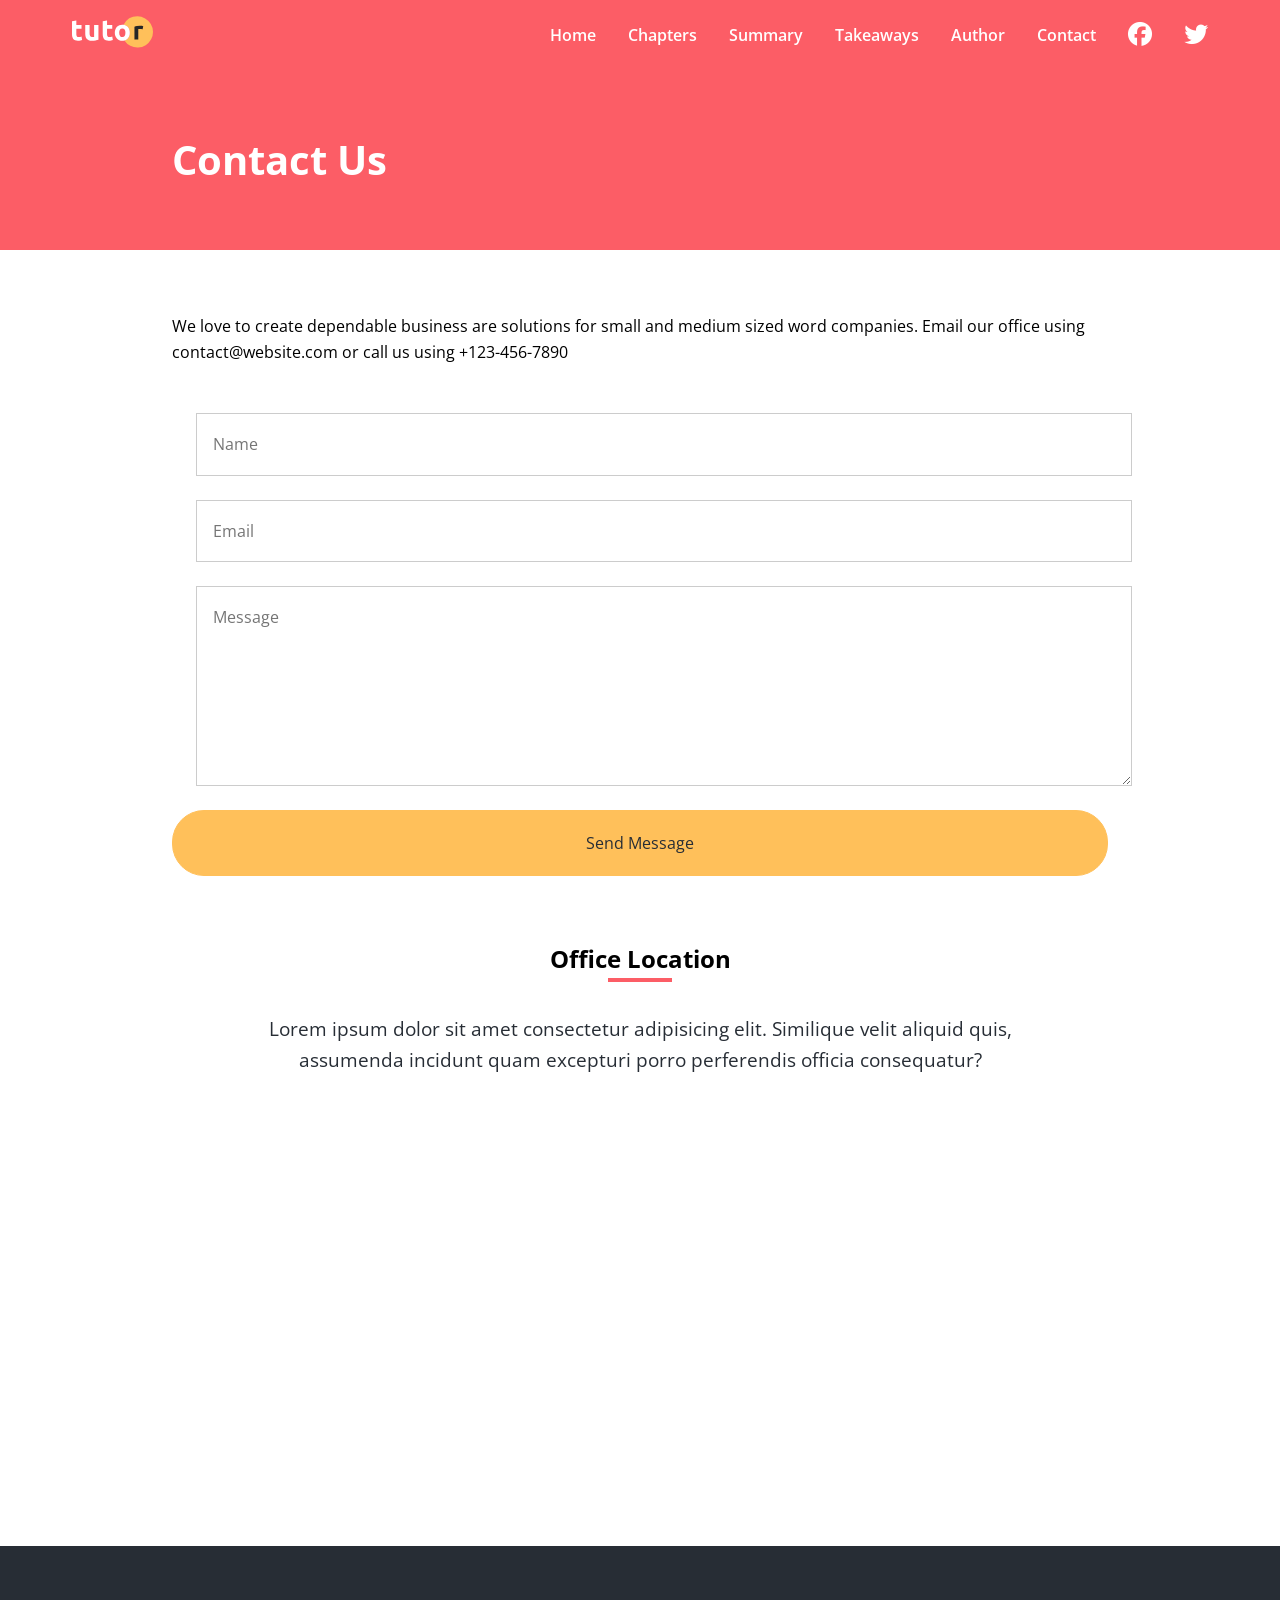
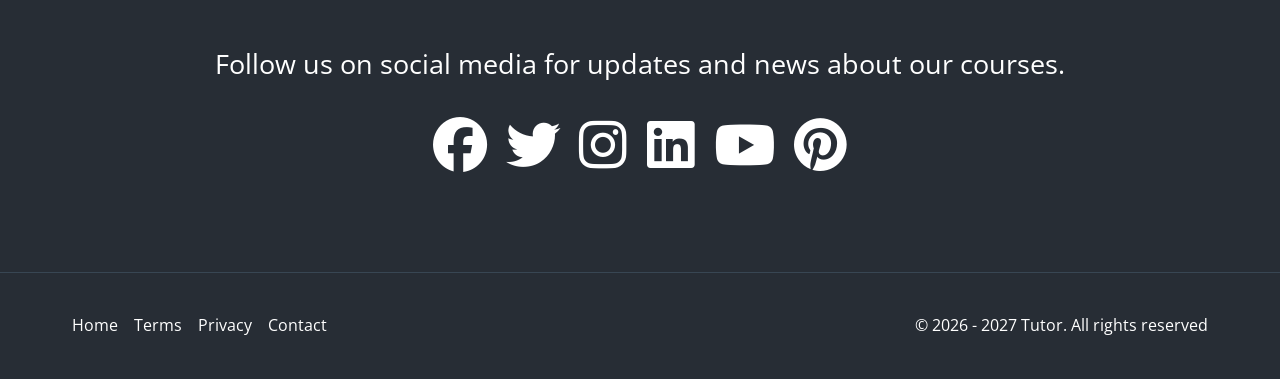
<file: contact.html>
<!DOCTYPE html>
<html lang="en">
  <head>
    <meta charset="UTF-8" />
    <meta name="viewport" content="width=device-width, initial-scale=1.0" />
    <link rel="preconnect" href="https://fonts.googleapis.com" />
    <link rel="preconnect" href="https://fonts.gstatic.com" crossorigin />
    <link
      href="https://fonts.googleapis.com/css2?family=Open+Sans:ital,wght@0,300..800;1,300..800&display=swap"
      rel="stylesheet"
    />
    <link
      rel="stylesheet"
      href="https://cdnjs.cloudflare.com/ajax/libs/font-awesome/6.5.2/css/all.min.css"
      integrity="sha512-SnH5WK+bZxgPHs44uWIX+LLJAJ9/2PkPKZ5QiAj6Ta86w+fsb2TkcmfRyVX3pBnMFcV7oQPJkl9QevSCWr3W6A=="
      crossorigin="anonymous"
      referrerpolicy="no-referrer"
    />
    <link rel="stylesheet" href="css/style.css" />
    <link rel="icon" href="./images/favicon.png" />
    <title>Welcome To Tutor</title>
  </head>
  <body>
    <nav class="nav-bar " role="navigation" aria-label="main navigation">
        <div class="nav-bar-flex container">
            <a href="/" aria-label="logo home link"><img src="images/logo.svg" alt="Tutor"></a>
            <div class="main-menu-items">
                <ul class="main-menu-list">
                    <li>
                        <a href="index.html">Home</a>
                    </li>
                    <li>
                        <a href="#chapters">Chapters</a>
                    </li>
                    <li>
                        <a href="#summary">Summary</a>
                    </li>
                    <li>
                        <a href="#takeaways">Takeaways</a>
                    </li>
                    <li>
                        <a href="#author">Author</a>
                    </li>
                    <li>
                        <a href="contact.html">Contact</a>
                    </li>
                    <li>
                        <a href="https://facebook.com" target="_blank" aria-label="follow us on facebook"><i class="fa-brands fa-facebook"></i></a>
                      </li>
                      <li>
                        <a href="https://x.com/" target="_blank" aria-label="follow us on twitter"><i class="fa-brands fa-twitter"></i></a>
                    </li>
                </ul>
            </div>

            <!-- mobile menu -->
             <div class="mobile-menu">
                <!-- hamburger button -->
                 <div class="mobile-menu-toggle" role="button" aria-expanded="false" aria-controls="mobile-menu-items" aria-label="Open Mobile Menu" tabindex="0">
                    <i class="fas fa-bars fa-2x"></i>
        </div>
                <!-- mobile menu items -->
    <div class="mobile-menu-items active" id="mobile-menu-items">
                <ul class="mobile-menu-list">
                    <li>
                        <a href="index.html">Home</a>
                    </li>
                    <li>
                        <a href="#chapters">Chapters</a>
                    </li>
                    <li>
                        <a href="#summary">Summary</a>
                    </li>
                    <li>
                        <a href="#takeaways">Takeaways</a>
                    </li>
                    <li>
                        <a href="#author">Author</a>
                    </li>
                    <li>
                        <a href="contact.html">Contact</a>
                    </li>
                    <li>
                        <a href="https://facebook.com" target="_blank" aria-label="follow us on facebook"><i class="fa-brands fa-facebook"></i></a>
                      </li>
                      <li>
                        <a href="https://x.com/" target="_blank" aria-label="follow us on twitter"><i class="fa-brands fa-twitter"></i></a>
                    </li>
                </ul>
            </div>
            </nav>

    <!-- Inner Header -->
    <header class="inner-header">
      <div class="container-sm">
        <h1>Contact Us</h1>
      </div>
    </header>

    <section class="contact-form section">
      <div class="container-sm">
        <p>
          We love to create dependable business are solutions for small and
          medium sized word companies. Email our office using
          contact@website.com or call us using +123-456-7890
        </p>

      <form action="https://formspree.io/f/mreyglbk" method="POST">
          <input type="text" name="name" placeholder="Name" />
          <input type="email" name="email" placeholder="Email" />
          <textarea name="message" placeholder="Message"></textarea>
          <button type="submit" class="btn">Send Message</button>
        </form>
      </div>
    </section>

    <!-- Location -->
    <section class="location section">
      <div class="container-sm">
        <h2 >Office Location</h2>
        <div class="heading-border"></div>
        <div class="section-header">
        <p>
          Lorem ipsum dolor sit amet consectetur adipisicing elit. Similique
          velit aliquid quis, assumenda incidunt quam excepturi porro
          perferendis officia consequatur?
        </p>
        <div class="map">
          <iframe
            src="https://www.google.com/maps/embed?pb=!1m18!1m12!1m3!1d1241.5303553091994!2d-0.14076024298621118!3d51.51210217963597!2m3!1f0!2f0!3f0!3m2!1i1024!2i768!4f13.1!3m3!1m2!1s0x487604d502268421%3A0x6a7d62889992f993!2sRegent+St%2C+Soho%2C+London+W1B+5TH%2C+UK!5e0!3m2!1sen!2sro!4v1476174541049"
            allowfullscreen
          ></iframe>
        </div>
      </div>
    </section>

    <!-- Social -->
    <section class="social section">
      <div class="container">
        <p>Follow us on social media for updates and news about our courses.</p>
        <div class="social-icons">
          <a
            href="https://facebook.com"
            target="_blank"
            aria-label="Follow Us On Facebook"
          >
            <i class="fa-brands fa-facebook fa-2x"></i>
          </a>
          <a
            href="https://twitter.com"
            target="_blank"
            aria-label="Follow Us On Twitter"
          >
            <i class="fa-brands fa-twitter fa-2x"></i>
          </a>
          <a
            href="https://instagram.com"
            target="_blank"
            aria-label="Follow Us On Instagram"
            ><i class="fa-brands fa-instagram fa-2x"></i>
          </a>
          <a
            href="https://linkdin.com"
            target="_blank"
            aria-label="Follow Us On Linkdin"
            ><i class="fa-brands fa-linkedin fa-2x"></i>
          </a>
          <a
            href="https://youtube.com"
            target="_blank"
            aria-label="Follow Us On Youtube"
          >
            <i class="fa-brands fa-youtube fa-2x"></i>
          </a>
          <a
            href="https://pinterest.com"
            target="_blank"
            aria-label="Follow Us On Pinterest"
          >
            <i class="fa-brands fa-pinterest fa-2x"></i>
          </a>
        </div>
      </div>
    </section>

    <footer class="footer">
      <div class="container footer-flex">
        <ul class="footer-links">
          <li><a href="#">Home</a></li>
          <li><a href="#">Terms</a></li>
          <li><a href="#">Privacy</a></li>
          <li><a href="contact.html">Contact</a></li>
        </ul>
        <p>&copy; 2026 - 2027 Tutor. All rights reserved</p>
      </div>
    </footer>

    <script src="js/script.js"></script>
  </body>
</html>
</file>
<file: css/style.css>
*,*::before,*::after
{
    margin: 0;
    padding: 0;
    box-sizing: border-box;
}

html,body
{
    font-family: 'Open Sans', sans-serif;
    scroll-behavior: smooth;
    line-height: 1.6;

}

ul
{
    list-style: none;
}

a
{
    text-decoration: none;
}

img
{
    max-width: 100%;
}



:root
{
    --primary-color: #fc5d66;
    --secondary-color: #ffc05a;
    --light-color: #f9fafb;
    --dark-color: #272d35;

}


/* Utility Classes */
.container
{
    max-width: 1200px;
    margin: 0 auto;
    padding: 0 2rem;

}

.container-sm
{
    max-width: 1000px;
    margin: 0 auto;
    padding: 0 2rem;
}

.btn
{
    display: inline-block;
    padding: 1.3rem 2.3rem;
    border: 1px solid var(--secondary-color);
    border-radius: 32px;
    background: var(--secondary-color);
    color: var(--dark-color);
    cursor: pointer;
    transition: all 0.2s;
}

.btn:hover
{
    background: var(--primary-color);
    color: white;
    border-color: white;
}

.section 
{
    margin: 4rem 0;
}

/* Section Header */
.section-header
{
    max-width: 750px;
    margin: 0 auto;
    text-align: center;
    margin-bottom: 3rem;
}

.section-header h2
{
    font-size: 2rem;
    font-weight: 700;
    color: var(--dark-color);
    margin-bottom: 0.5rem;
}

.section-header p
{
    font-size: 1.2rem;
    color: var(--dark-color);
}

.heading-border
{
    width: 64px;
    height: 4px;
    background: var(--primary-color);
    margin: 0 auto 2rem;
}

/* cards */
.card
{
    display: flex;
    flex-direction: column;
    align-items: center;
    justify-content: center;
    text-align: center;
    padding: 2rem 1.75rem;
    background: white;
    box-shadow: 0 4px 12px 0 rgba(0, 0, 0, 0.3);
}
/* Nav */

.nav-bar
{
    color: white;
    padding: 1rem 2rem;
    position: fixed;
    top: 0;
    right: 0;
    left: 0;
    z-index: 1000;
    transition: background-color 0.3s ease-in-out;
}

.nav-bar.nav-bar-scroll
{
    background-color: rgba(235, 77,85, 0.8);
    backdrop-filter: blur(10px);
}

.nav-bar img
{
    width: 81px;
    height: 32px;
}

.nav-bar-flex
{
    display: flex;
    justify-content: space-between;
    align-items: center;
}

.main-menu-list
{
    display: flex;
    align-items: center;
    gap: 2rem;
    font-weight: 600;
}

.nav-bar a
{
    color: white;
}

.nav-bar a:hover
{
    color: var(--secondary-color);
}

.nav-bar i 
{
    font-size: 1.5rem;
}

/* mobile menu */
.mobile-menu
{
    display: none;
}

.nav-bar .mobile-menu-toggle
{
    cursor: pointer;
    color: white;
}

.nav-bar .mobile-menu-items
{
    position: absolute;
    top: 100%;
    left: 0;
    width: 100%;
    background: rgba(0, 0, 0, 0.8);
    opacity: 0.95;
    padding: 3rem 2rem;
    text-align: center;
    box-shadow: 0 2px 5pc rgba(0, 0, 0, 0.1);
    border-top: 1px solid rgba(255, 255, 255, 0.1);
    transform: translateX(100%);
    transition: transform 0.3s ease;
}

.mobile-menu-items.active
{
    transform: translateX(0);
}


.nav-bar .mobile-menu-list
{
    display: flex;
    flex-direction: column;
    gap: 2rem;
    font-size: 1.2rem;
}

/* Hero */
.hero
{
    background: url('../images/header-background.jpg') center center/cover no-repeat;
    padding: 11.5rem 2rem 8rem;
    color: white;
    overflow-x: hidden;
    position: relative;
}

.hero-flex
{
    display: flex;
    justify-content: space-between;
    align-items: center;
    gap: 6rem;
    padding-bottom: 8rem;
}

.hero h1
{
    font-size: 3.5rem;
    line-height: 1.2;
    font-weight: 700;
    margin-bottom: 1rem;
}

.hero p
{
    font-size: 1.2rem;
    margin-bottom: 2rem;
    line-height: 1.8;
    font-weight: 400;
}

.hero img 
{
    width: 100%;
    margin-right: -100px;
}

.hero .frame-decoration
{
    position: absolute;
    bottom: 0;
    left: 0;
    width: 100%;
    height: 100px;
}

/* Topics */
.topics 
{
    display: grid;
    grid-template-columns: repeat(4, 1fr);
    gap: 2rem;
}

.topics img
{
    transition: transform 0.3s;
}

.topics img:hover
{
    transform: scale(1.1);
}

.topic h3
{
    font-size: 1rem;
    font-weight: 700;
    margin: 0.5rem 0;
}


/* Chapter Cards */
.chapter-cards
{
    display: grid;
    grid-template-columns: repeat(3, 1fr);
    gap: 2rem ;
    padding: 1rem 0 4rem;
}

.chapter-cards img 
{
    width: 130px;
    margin-top: 1rem;
}

.chapter-cards h3
{
    font-size: 1.25rem;
    font-weight: 700;
    margin: 1rem 0 ;
}


/* Info Section */
.info-container
{
    background: url('../images/audience.jpg') top center/cover no-repeat;
    display: flex;
}


.info-content
{
    background-color: var(--primary-color);
    color: white;
    flex: 1;
    padding: 4rem;
    justify-content: center;
    align-items: center;
}

.info-left  
{
    width: 50%;
}

.info-content h2
{
    font-size: 2rem;
    margin-bottom: 1rem;
    font-weight: 700;
}

.info-content p
{
     font-size: 1.2rem;
    margin-bottom: 2rem;
}

.info-content li
{
    font-size: 1.2rem;
    line-height: 2;
}

.info-content i 
{
    margin-right: 0.5rem;
    color: var(--secondary-color);
}


/* Key Takeaways */

.takeaways-cards
{
    display: grid;
    grid-template-columns: repeat(3, 1fr);
    gap: 1.5rem;
}

.takeaways-cards .card
{
    box-shadow: 0 4px 12px 0 rgba(0, 0, 0, 0.2);
    transition: transform 0.3s;
}

.takeaways-cards .card:hover
{
    transform: scale(1.1);
    cursor: context-menu;
}


.takeaways-cards i
{
    color: var(--primary-color);
}


/* Details */
.details-flex
{
    display: flex;
    gap: 4rem;
    align-items: center;
    justify-content: center;
}

.details img
{
    width: 100%;
    max-width: 500px;
}

.details h2
{
    font-size: 2rem;
    font-weight: 700;
    margin-bottom: 0..5rem;
}

.details .heading-border
{
    margin: 0;
}

.details p 
{
    margin: 1rem 0 2rem;    
}


/* Author */
#author .details-flex
{
    flex-direction: row-reverse;
}
#author i 
{
    color: var(--primary-color);
}

.details ul
{
    margin-bottom: 2rem;
}

.details li
{
    line-height: 2;
}

/* Stats */

 .stats 
 {
    padding: 5rem;
    background: #000 url(../images/stats-background.jpg) center center/cover no-repeat;
    color: white;
 }

 .stats-flex
 {
    display: flex;
    justify-content: space-between;
    align-items: center;
    padding: 4rem 2rem;
 }

 .stats img
 {
    width: 100%;
    max-width: 500px;
 }

 .stats-content
{
    max-width: 500px;
}

 .stats-numbers
 {
    display: flex;
    gap: 2rem;
    margin: 2rem 0;
    text-align: center;
    justify-content: center;
    align-items: center;
    flex-wrap: wrap;
 }

 .stats-numbers h3
 {
    font-size: 3rem;
    font-weight: 700;
 }

 .stats-numbers p
{
    font-size: 0.8rem;
}

.stats-text 
{
    font-size: 1.2rem;
    margin-bottom: 2rem;
    text-align: center;
}

.stats .btn
{
    display: block;
    margin: 0 auto ;
    text-align: center;
    width: 200px;
}

/* Newsletter */
.newsletter
{
    text-align: center;
    margin: 0 2rem;

}

.newsletter-flex
{
    display: flex;
    flex-direction: column;
    justify-content: center;
    align-items: center;
    background-color: var(--light-color);
    border: 1px solid #eee;
    padding: 4rem 2rem ;
}

.newsletter h2
{
    font-size: 2rem;
    font-weight: 700;
}

.newsletter p 
{
    max-width: 600px;

}

.newsletter input[type='email']
{
    padding: 1rem 2rem;
    border: 1px solid #ccc;
    width: 100%;
    border-radius: 32px;
    max-width: 400px;
    margin: 1rem 0;
}

/* Social */

.social
{
    background: var(--dark-color);
    color: white;
    padding: 6rem 2rem;
    text-align: center;
    font-size: 1.7rem;
    margin-bottom: 0;
}

.social p 
{
    margin-bottom: 2rem ;
}

.social-icons
{
    display: flex;
    justify-content: center;
    gap: 1.2rem;
    margin-top: 2rem;
}

.social a
{
    color: white;
}

.social a:hover
{
    color: var(--secondary-color);
}


/* footer */
.footer
{
    background: var(--dark-color);
    color: white;
    border-top: 1px solid #384653;
    padding: 0.5rem 2rem;
}

.footer-flex
{
    display: flex;
    justify-content: space-between;
    align-items: center;
}

.footer a 
{
    color: white;
}

.footer a:hover
{
    color:var(--secondary-color) ;
}

.footer ul
{
    display :flex;
    justify-content: center;
    gap: 1rem;
    margin: 2rem 0;
}

/* Contact */

.inner-header
{
    background: var(--primary-color);
    color: white;
    height: 250px;
    padding-top: 8rem;

}

.inner-header h1
{
    font-size: 2.5rem;
    font-weight: 700;
    margin-bottom: 1rem;
}

.contact-form p 
{
    margin-bottom: 3rem;
}

.contact-form input, .contact-form textarea
{
    font-size: medium;
    display: block;
    font-family: inherit;
    width: 100%;
    margin: 1.5rem;
    border: 1px solid #ccc;
    padding: 1.2rem 1rem;
}

.contact-form textarea 
{
    height: 200px;
}

.contact-form .btn
{
    display: block;
    width: 100%;
    font-size: inherit;
    font-family: inherit;
    margin: 0 auto;
}

/* Location */
.location
{
    text-align: center;
}

.location p 
{
    margin-bottom: 2rem;
}

.location .map  
{
    overflow: hidden;
    position: relative;
    height: 0;
    margin-bottom: 3rem;
    padding-bottom: 50%;
    border-radius: 0.25rem;
}

.map iframe
{
    position: absolute;
    top: 0;
    left: 0;
    width: 100%;
    height: 100%;
    border: none;
}



/* Media Queries */
 @media(max-width: 1200px)
 {
    .hero .hero-flex
    {
        gap: 2rem;
    }

    .hero img
    {
        max-width: 500px;
        margin-right: 0;
    }

    .hero h1
    {
        font-size: 3rem;
    }

    /* topics */
    .topics
    {
        grid-template-columns: repeat(3, 1fr);

    }
 }

 .summary
 {
    background-color: var(--light-color);
    color: var(--dark-color);
    padding: 4rem 2rem 5rem;
 }

 .section-lists
 {
    background-color: white;
    padding: 2rem;
 }

 .summary .list-header
 {
    background-color: var(--primary-color);
    color: white;
    padding: 0.5rem 1rem;
    font-size: 1.2rem;
    font-weight: 700;
    margin: 1rem 0;
}
 
.summary .list-item 
{
    padding: 1.4rem 0 ;
    border-bottom: 1px solid #f1f4f6;    
}

.summary .list-item:last-child
{
    border-bottom: none;
}

 @media(max-width:992px)
 {
    .hero
    {
        text-align: center;

    }

    .hero .hero-flex
    {
        flex-direction: column;
        padding-bottom: 4rem;
    }

    .hero img
    {
        max-width: 600px;
        margin-top: 2rem;
    }
     .topics
    {
        grid-template-columns: repeat(2, 1fr);
    }

    .chapter-cards 
    {
        grid-template-columns: 1fr;
    }

    .details-flex, #author .details-flex,.stats-flex
    {
        flex-direction: column;
        gap: 2rem ;
    }

    
 }


 @media(max-width:768px)
 {
    .main-menu-items
    {
        display: none;
    }

    .nav-bar .mobile-menu
    {
        display: block;
    }
    .mobile-menu-toggle
    {
        display: block  ;
        padding: 10px;
    }

    .info-left
    {
        display: none;
    }

    .takeaways-cards
    {
        grid-template-columns: repeat(2, 1fr);
    }

    .social-icons
    {
        flex-wrap: wrap;
    }

    .footer-flex
    {
        flex-direction: column;
        text-align: center;
    }
 }

 @media(max-width:576px)
 {
    .hero 
    {
        padding: 0 0.2 0 0.2;
    }
    .hero h1
    {
        font-size: 2.5rem;
    }
    
    .hero img 
    {
        max-width: 350px;;
    }

     .topics
    {
        grid-template-columns: 1fr;
    }

    .summary .container
    {
        padding: 0;
    }

    .takeaways-cards
    {
        display: flex;
        flex-direction: column;
    }

    .stats-numbers
    {
        flex-direction: column;
        gap: 2rems;
    }

    .newsletter h2
    {
        font-size: 1.5rem;
    }

    .newsletter p 
    {
        display: none;
    }
 }
</file>
